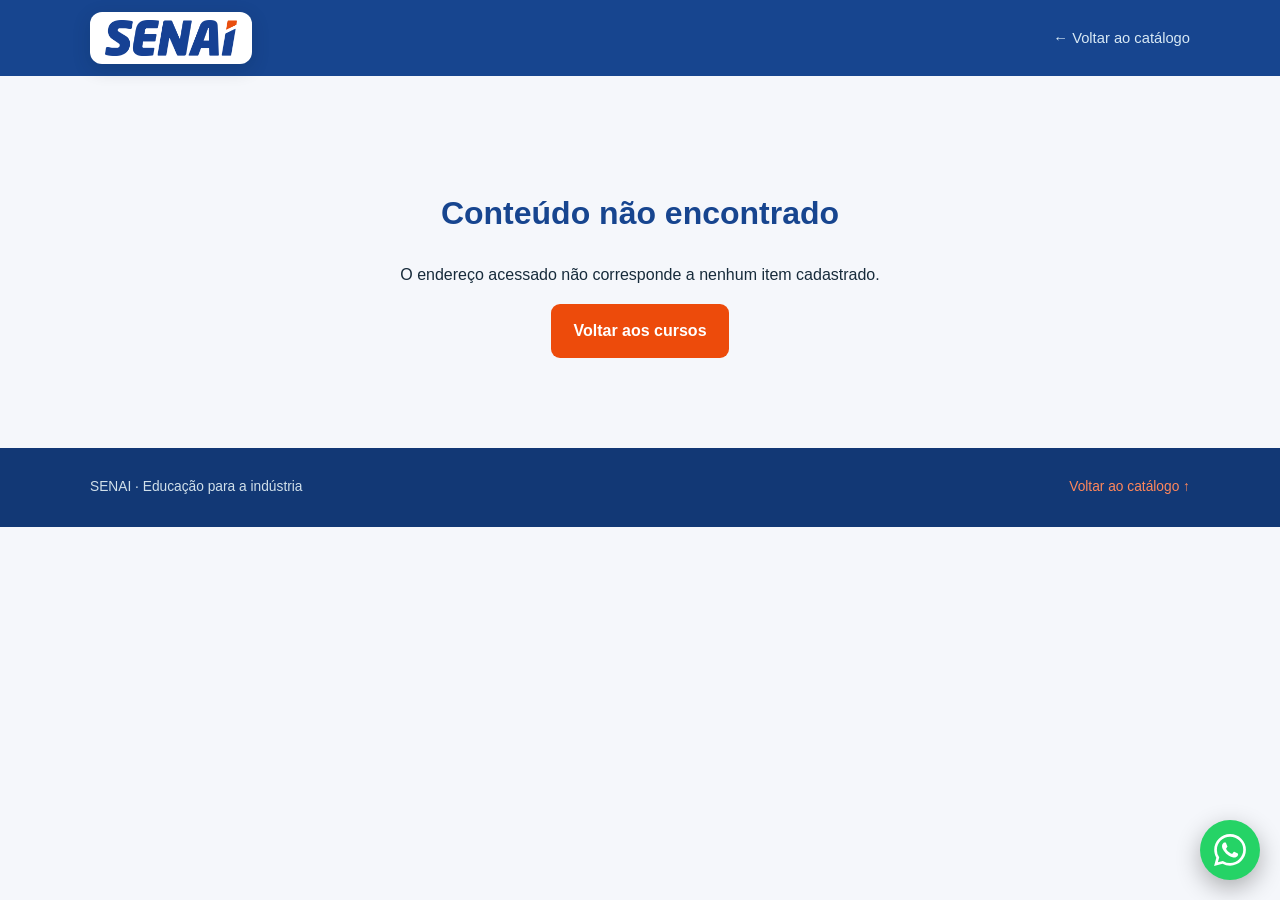
<file: curso.html>
<!DOCTYPE html>
<html lang="pt-BR"><head><meta charset="UTF-8"><meta name="viewport" content="width=device-width, initial-scale=1.0">
<title>Curso | SENAI</title><meta name="description" content="SENAI"><meta name="theme-color" content="#17458f">
<link rel="stylesheet" href="assets/pagina.css"></head><body>
<header class="top"><div class="container"><nav class="nav"><a class="brand" href="index.html" aria-label="SENAI - início"><img src="assets/logo-senai.png" alt="SENAI"></a><a class="back" href="index.html#cursos">← Voltar ao catálogo</a></nav></div></header>
<div id="app"></div>
<footer class="bottom"><div class="container"><span>SENAI · Educação para a indústria</span><a href="index.html#cursos">Voltar ao catálogo ↑</a></div></footer>
<script src="assets/config.js"></script><script src="assets/cursos.js"></script><script src="assets/pagina.js"></script>
<script>renderCurso(CURSOS[idDaUrl()]);</script>
</body></html>
</file>
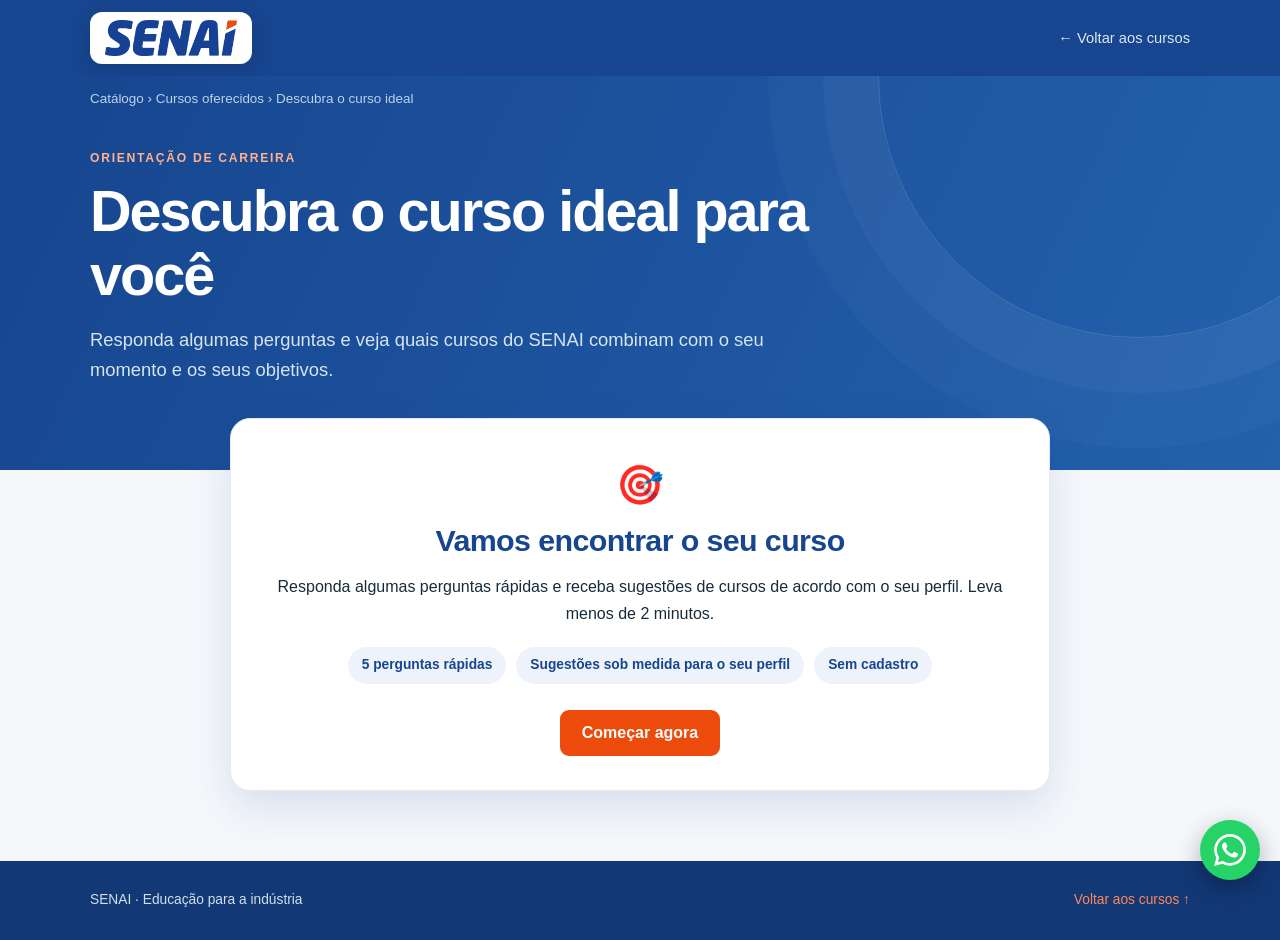
<file: descubra-seu-curso.html>
<!DOCTYPE html>
<html lang="pt-BR"><head><meta charset="UTF-8"><meta name="viewport" content="width=device-width, initial-scale=1.0">
<title>Descubra o curso ideal | SENAI</title><meta name="description" content="Responda algumas perguntas e receba sugestões de cursos do SENAI de acordo com o seu perfil."><meta name="theme-color" content="#17458f">
<link rel="stylesheet" href="assets/pagina.css"></head><body>
<header class="top"><div class="container"><nav class="nav"><a class="brand" href="index.html" aria-label="SENAI - início"><img src="assets/logo-senai.png" alt="SENAI"></a><a class="back" href="index.html#cursos">← Voltar aos cursos</a></nav></div></header>
<section class="hero quiz-hero"><div class="container"><p class="crumbs"><a href="index.html">Catálogo</a> › <a href="index.html#cursos">Cursos oferecidos</a> › Descubra o curso ideal</p>
<div class="kicker">Orientação de carreira</div><h1>Descubra o curso ideal para você</h1><p class="lead">Responda algumas perguntas e veja quais cursos do SENAI combinam com o seu momento e os seus objetivos.</p></div></section>
<main class="container quiz-main"><div id="app"></div></main>
<footer class="bottom"><div class="container"><span>SENAI · Educação para a indústria</span><a href="index.html#cursos">Voltar aos cursos ↑</a></div></footer>
<script src="assets/config.js"></script><script src="assets/cursos.js"></script><script src="assets/orientacao.js"></script><script src="assets/descubra.js"></script>
</body></html>
</file>
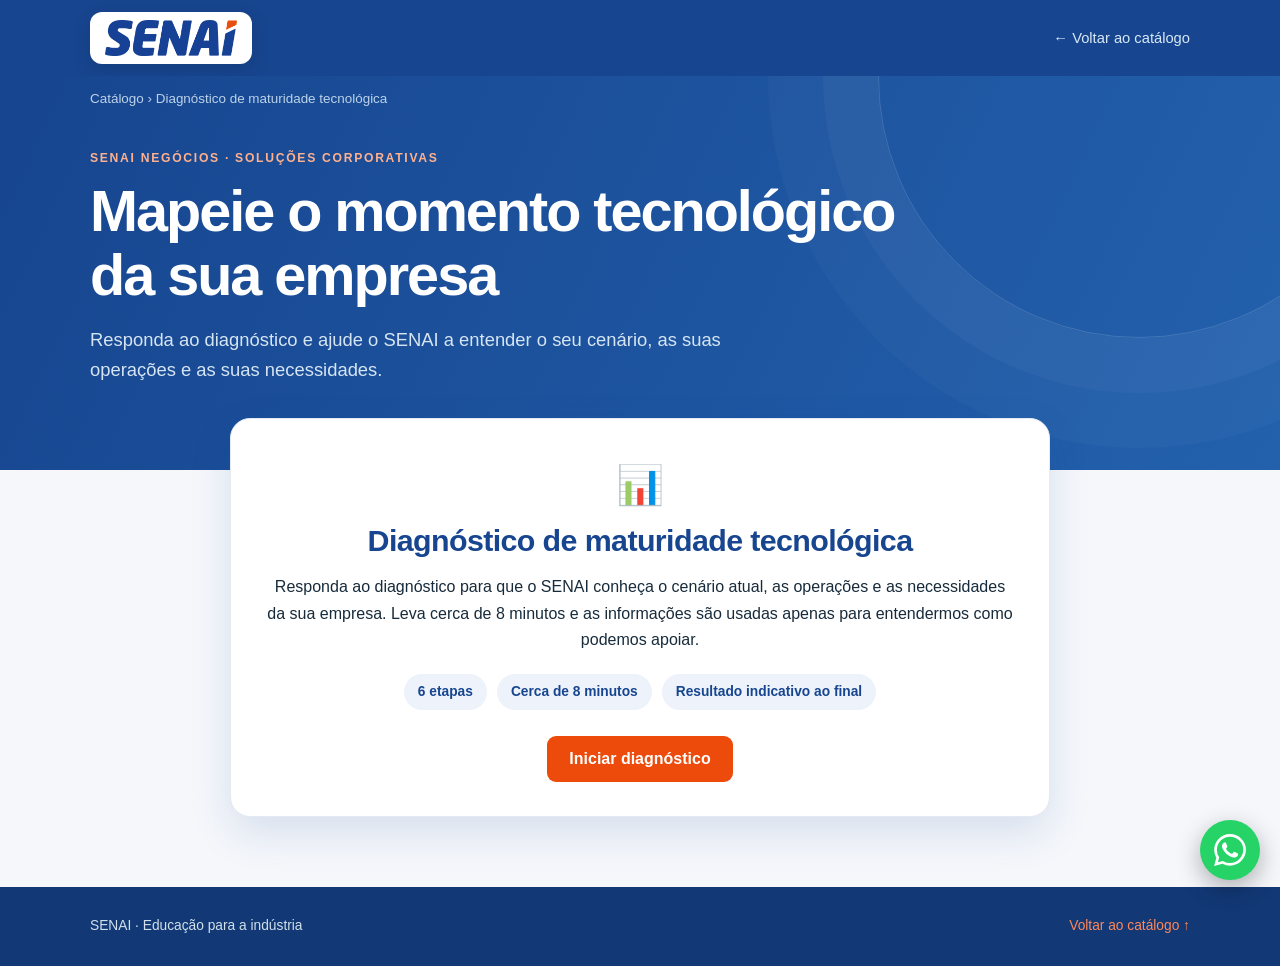
<file: diagnostico-maturidade.html>
<!DOCTYPE html>
<html lang="pt-BR"><head><meta charset="UTF-8"><meta name="viewport" content="width=device-width, initial-scale=1.0">
<title>Diagnóstico de Maturidade Tecnológica | SENAI</title><meta name="description" content="Diagnóstico de maturidade tecnológica para empresas: conheça o seu cenário atual e ajude o SENAI a entender como apoiar."><meta name="theme-color" content="#17458f">
<link rel="stylesheet" href="assets/pagina.css"></head><body>
<header class="top"><div class="container"><nav class="nav"><a class="brand" href="index.html" aria-label="SENAI - início"><img src="assets/logo-senai.png" alt="SENAI"></a><a class="back" href="index.html">← Voltar ao catálogo</a></nav></div></header>
<section class="hero quiz-hero"><div class="container"><p class="crumbs"><a href="index.html">Catálogo</a> › Diagnóstico de maturidade tecnológica</p>
<div class="kicker">SENAI Negócios · Soluções corporativas</div><h1>Mapeie o momento tecnológico da sua empresa</h1><p class="lead">Responda ao diagnóstico e ajude o SENAI a entender o seu cenário, as suas operações e as suas necessidades.</p></div></section>
<main class="container quiz-main"><div id="app"></div></main>
<footer class="bottom"><div class="container"><span>SENAI · Educação para a indústria</span><a href="index.html">Voltar ao catálogo ↑</a></div></footer>
<script src="assets/config.js"></script><script src="assets/maturidade.js"></script><script src="assets/maturidade-motor.js"></script>
</body></html>
</file>
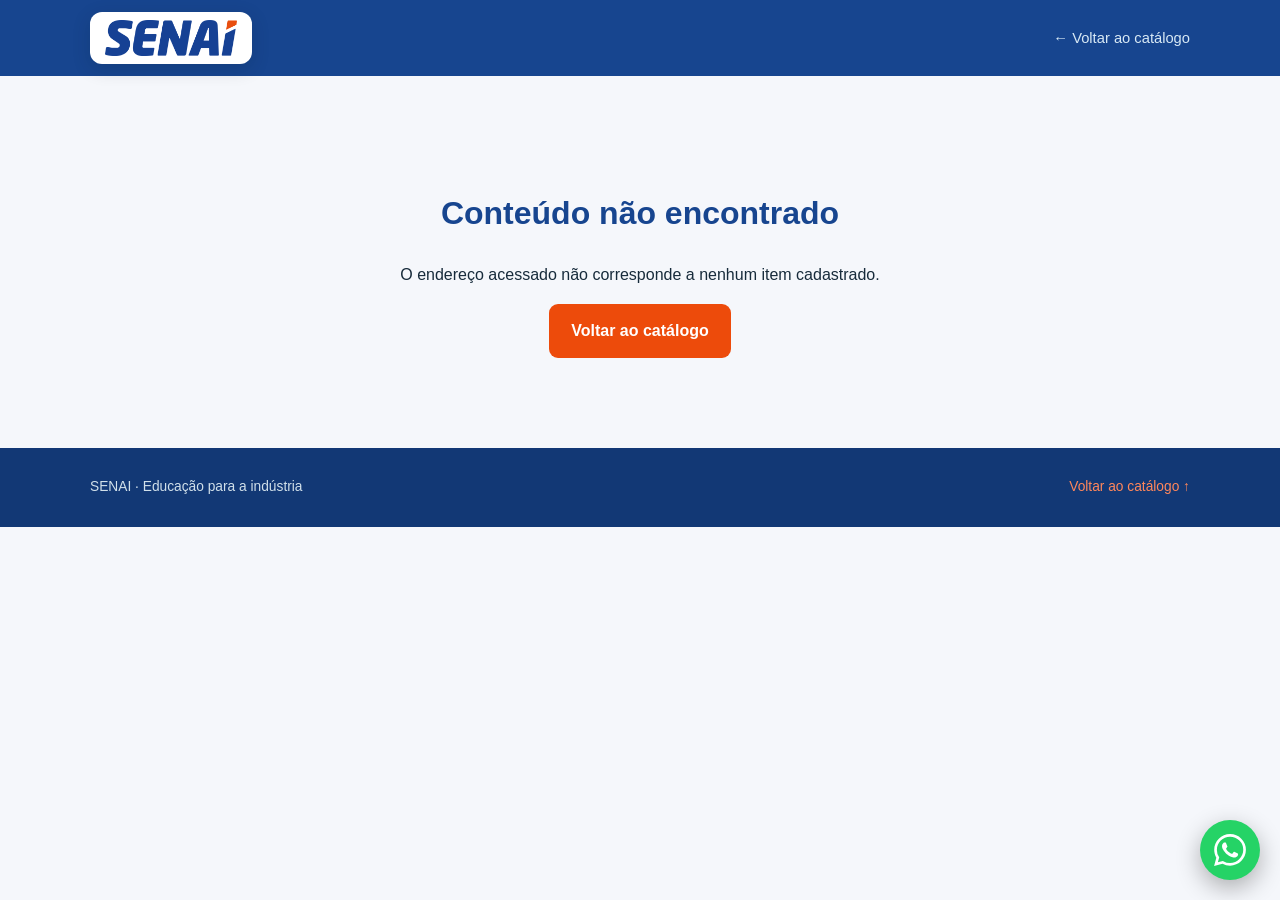
<file: produto.html>
<!DOCTYPE html>
<html lang="pt-BR"><head><meta charset="UTF-8"><meta name="viewport" content="width=device-width, initial-scale=1.0">
<title>Produto | SENAI</title><meta name="description" content="SENAI"><meta name="theme-color" content="#17458f">
<link rel="stylesheet" href="assets/pagina.css"></head><body>
<header class="top"><div class="container"><nav class="nav"><a class="brand" href="index.html" aria-label="SENAI - início"><img src="assets/logo-senai.png" alt="SENAI"></a><a class="back" href="index.html#solucoes">← Voltar ao catálogo</a></nav></div></header>
<div id="app"></div>
<footer class="bottom"><div class="container"><span>SENAI · Educação para a indústria</span><a href="index.html#solucoes">Voltar ao catálogo ↑</a></div></footer>
<script src="assets/config.js"></script><script src="assets/produtos.js"></script><script src="assets/pagina.js"></script>
<script>renderProduto(PRODUTOS[idDaUrl()]);</script>
</body></html>
</file>
<file: assets/pagina.css>
:root{--navy:#17458f;--navy2:#123875;--orange:#ed4b0b;--ink:#172b3b;--muted:#5d7083;--line:#e3eaf3;--bg:#f5f7fb;--shadow:0 16px 42px rgba(23,69,143,.13)}
*{box-sizing:border-box}html{scroll-behavior:smooth}
body{margin:0;background:var(--bg);color:var(--ink);font-family:Inter,"Segoe UI",Arial,sans-serif;line-height:1.65}
.container{width:min(1100px,calc(100% - 40px));margin:auto}
a{color:inherit}
header.top{background:var(--navy);color:#fff}
.nav{height:76px;display:flex;align-items:center;justify-content:space-between}
.brand{background:#fff;border-radius:12px;padding:8px 15px;box-shadow:0 5px 18px #061f3530;display:flex;align-items:center}
.brand img{display:block;width:132px;max-height:42px;object-fit:contain}
.nav a.back{color:#d8e9f5;text-decoration:none;font-size:.92rem}.nav a.back:hover{color:#fff}
.hero{background:linear-gradient(115deg,#17458f,#2361ad);color:#fff;padding:12px 0 64px;position:relative;overflow:hidden}
.hero:before{content:"";position:absolute;width:520px;height:520px;border:1px solid #ffffff26;border-radius:50%;right:-120px;top:-260px;box-shadow:0 0 0 55px #ffffff08,0 0 0 110px #ffffff06}
.crumbs{font-size:.84rem;color:#bcd3ea;margin:0 0 38px;position:relative}.crumbs a{text-decoration:none}.crumbs a:hover{color:#fff}
.hero .kicker{color:#ffb18d;text-transform:uppercase;letter-spacing:.14em;font-size:.76rem;font-weight:850;position:relative}
.hero h1{font-size:clamp(2.1rem,5vw,3.6rem);line-height:1.1;letter-spacing:-.035em;margin:12px 0 0;position:relative;max-width:820px}
.hero .lead{font-size:1.15rem;color:#d6e5f3;max-width:720px;margin:18px 0 0;position:relative}
.tags{display:flex;gap:8px;flex-wrap:wrap;margin-top:22px;position:relative}
.tag{font-size:.7rem;font-weight:850;letter-spacing:.05em;text-transform:uppercase;padding:6px 11px;border-radius:999px;background:#ffffff1f;border:1px solid #ffffff3d}
.tag.live{background:#e8f6ee;color:#167044;border-color:#e8f6ee}
.btn{display:inline-flex;align-items:center;justify-content:center;border:0;border-radius:9px;padding:14px 22px;background:var(--orange);color:#fff;font-weight:800;text-decoration:none;cursor:pointer;font-size:1rem;transition:.2s}
.btn:hover{transform:translateY(-2px);filter:brightness(1.06)}
.layout{display:grid;grid-template-columns:minmax(0,1fr) 330px;gap:40px;padding:56px 0 24px;align-items:start}
.layout.single{grid-template-columns:minmax(0,780px)}
.content section{margin-bottom:44px}
.content h2{color:var(--navy);font-size:1.5rem;letter-spacing:-.02em;margin:0 0 14px;padding-left:14px;border-left:4px solid var(--orange);line-height:1.25}
.content p{margin:0 0 16px;color:#33485b;font-size:1.04rem}
.checks{list-style:none;padding:0;margin:0;display:grid;gap:11px}
.checks li{position:relative;padding:12px 16px 12px 44px;background:#fff;border:1px solid var(--line);border-radius:11px;color:#33485b}
.checks li:before{content:"✓";position:absolute;left:15px;top:11px;width:21px;height:21px;border-radius:50%;background:var(--orange);color:#fff;font-size:.8rem;font-weight:900;display:grid;place-items:center}
.cards{display:grid;grid-template-columns:repeat(3,1fr);gap:16px}
.card{background:#fff;border:1px solid var(--line);border-radius:14px;padding:20px;border-top:4px solid var(--orange)}
.card h3{margin:0 0 7px;color:var(--navy);font-size:1.05rem;line-height:1.3}.card p{margin:0;font-size:.92rem;color:var(--muted)}
.modules{counter-reset:m;display:grid;gap:10px;padding:0;list-style:none;margin:0}
.modules li{counter-increment:m;display:grid;grid-template-columns:42px 1fr auto;gap:14px;align-items:start;background:#fff;border:1px solid var(--line);border-radius:12px;padding:15px 18px}
.modules li:before{content:counter(m);width:34px;height:34px;border-radius:50%;background:var(--navy);color:#fff;font-weight:800;display:grid;place-items:center}
.modules b{display:block;color:var(--navy)}.modules span{font-size:.9rem;color:var(--muted)}.modules em{font-style:normal;font-size:.8rem;font-weight:800;color:var(--orange);white-space:nowrap}
aside.summary{position:sticky;top:20px;background:#fff;border:1px solid var(--line);border-radius:16px;box-shadow:var(--shadow);overflow:hidden}
aside.summary .price{background:var(--navy);color:#fff;padding:20px 22px}
aside.summary .price small{display:block;color:#ffd0b8;text-transform:uppercase;letter-spacing:.12em;font-weight:850;font-size:.7rem}
aside.summary .price strong{font-size:1.7rem;line-height:1.2}.aside-body{padding:6px 22px 22px}
.fact{padding:13px 0;border-bottom:1px solid var(--line)}.fact b{display:block;color:var(--navy);font-size:.7rem;text-transform:uppercase;letter-spacing:.09em}.fact span{font-size:.94rem}
.aside-body .btn{width:100%;margin-top:18px}
.contact{background:var(--navy);color:#fff;padding:64px 0;margin-top:30px}
.contact-grid{display:grid;grid-template-columns:1fr 1.15fr;gap:48px;align-items:start}
.contact .kicker{color:#ffb18d;text-transform:uppercase;letter-spacing:.14em;font-size:.76rem;font-weight:850}
.contact h2{font-size:clamp(1.7rem,3vw,2.3rem);letter-spacing:-.03em;line-height:1.15;margin:10px 0 14px}.contact p{color:#cfe0f0;margin:0}
form.cf{background:#fff;color:var(--ink);border-radius:16px;padding:26px;display:grid;grid-template-columns:1fr 1fr;gap:14px}
form.cf label{display:block;font-size:.76rem;font-weight:800;color:var(--navy);text-transform:uppercase;letter-spacing:.06em}
form.cf input,form.cf textarea{display:block;width:100%;margin-top:6px;font:inherit;border:1px solid #d5e1e9;border-radius:9px;padding:11px 13px;outline:none;color:var(--ink)}
form.cf input:focus,form.cf textarea:focus{border-color:var(--orange);box-shadow:0 0 0 3px #ed4b0b1c}
form.cf .full{grid-column:1/-1}form.cf textarea{min-height:104px;resize:vertical}
.cf-msg{grid-column:1/-1;font-size:.88rem;color:#167044;margin:0;display:none}
footer.bottom{background:var(--navy2);color:#d1e0ea;padding:28px 0;font-size:.86rem}
footer.bottom .container{display:flex;justify-content:space-between;gap:16px;flex-wrap:wrap}footer.bottom a{color:#ff875b;text-decoration:none}
@media(max-width:900px){.layout{grid-template-columns:1fr}aside.summary{position:static;order:-1}.cards{grid-template-columns:1fr}.contact-grid{grid-template-columns:1fr;gap:28px}}
@media(max-width:560px){form.cf{grid-template-columns:1fr}.modules li{grid-template-columns:36px 1fr}.modules em{grid-column:2}}
a.card{display:block;text-decoration:none;color:inherit;transition:.2s}a.card:hover{transform:translateY(-3px);box-shadow:var(--shadow)}
a.card .mais{display:block;margin-top:10px;font-size:.82rem;font-weight:800;color:var(--orange)}
.notfound{padding:90px 0;text-align:center}.notfound h1{color:var(--navy)}
.turmas{list-style:none;margin:0;padding:0;display:grid;gap:12px}
.turmas li{display:grid;grid-template-columns:68px 1fr auto;gap:18px;align-items:center;background:#fff;border:1px solid var(--line);border-radius:14px;padding:16px 18px}
.turmas .data{background:var(--navy);color:#fff;border-radius:11px;text-align:center;padding:8px 0;line-height:1.1}
.turmas .data b{display:block;font-size:1.5rem}.turmas .data span{font-size:.7rem;font-weight:800;letter-spacing:.1em;text-transform:uppercase;color:#ffd0b8}
.turmas h3{margin:0 0 3px;font-size:1.02rem;color:var(--navy)}.turmas p{margin:0;font-size:.9rem;color:var(--muted)}
.turmas .acao{display:flex;flex-direction:column;align-items:flex-end;gap:8px}
.turmas .st{font-size:.68rem;font-weight:850;text-transform:uppercase;letter-spacing:.05em;padding:5px 10px;border-radius:999px;background:#eef2f7;color:#506274}
.turmas .st.abertas{background:#e8f6ee;color:#167044}.turmas .st.limitadas{background:#fff0e8;color:#c2410c}.turmas .st.andamento{background:#e7effa;color:var(--navy)}
.turmas .acao a{font-size:.86rem;font-weight:800;color:var(--orange);text-decoration:none}.turmas .acao a:hover{text-decoration:underline}
.nota{font-size:.84rem!important;color:var(--muted)!important;margin:12px 0 0!important}
@media(max-width:560px){.turmas li{grid-template-columns:60px 1fr}.turmas .acao{grid-column:1/-1;flex-direction:row;justify-content:space-between;align-items:center}}
/* Curso: card de resumo dentro do hero, compacto e visível sem rolar */
.hero-grid{display:grid;grid-template-columns:minmax(0,1fr) 340px;gap:44px;align-items:start;position:relative}
.hero-text{padding-bottom:6px}
.hero .summary{position:static;color:var(--ink);margin-top:2px;box-shadow:0 18px 44px #06203f55;border:0}
aside.summary .price{padding:13px 18px;display:block}
aside.summary .price strong{font-size:1.45rem}
.price .pv{display:flex;align-items:baseline;gap:9px;flex-wrap:wrap}.price .pv span{font-size:.82rem;color:#cfe0f0}
.aside-body{padding:4px 18px 16px;display:grid;grid-template-columns:1fr 1fr;column-gap:14px}
.aside-body .fact{padding:9px 0}.aside-body .fact.full{grid-column:1/-1}
.aside-body .fact b{font-size:.64rem}.aside-body .fact span{font-size:.86rem;line-height:1.35}
.aside-body .btn{grid-column:1/-1;margin-top:12px;padding:11px 18px}
.hero:has(.hero-grid){padding-bottom:44px}
@media(max-width:900px){.hero-grid{grid-template-columns:1fr;gap:26px}}
/* Seção única Fale conosco: WhatsApp em destaque + formulário */
.contact{background:linear-gradient(160deg,var(--navy2),var(--navy));padding:72px 0 76px;margin-top:30px;color:#fff}
.ct-head{max-width:720px;margin-bottom:34px}
.ct-head h2{font-size:clamp(1.8rem,3.4vw,2.5rem);letter-spacing:-.03em;line-height:1.15;margin:10px 0 12px}.ct-head p{color:#cfe0f0;margin:0;font-size:1.05rem}
.ct-grid{display:grid;grid-template-columns:1.15fr 1fr;gap:26px;align-items:stretch}
.ct-wa{background:linear-gradient(145deg,#f25a1f,#d03b05);border-radius:22px;padding:38px;position:relative;overflow:hidden;box-shadow:0 24px 54px #00000045;display:flex;flex-direction:column;align-items:flex-start}
.ct-wa:before{content:"";position:absolute;width:340px;height:340px;border-radius:50%;right:-120px;top:-130px;border:1px solid #ffffff38;box-shadow:0 0 0 40px #ffffff10,0 0 0 80px #ffffff0a}
.ct-ico{width:64px;height:64px;border-radius:18px;background:#fff;color:var(--orange);display:grid;place-items:center;position:relative}.ct-ico svg{width:36px;height:36px}
.ct-wa h3{font-size:clamp(1.75rem,3.2vw,2.4rem);line-height:1.1;letter-spacing:-.035em;margin:20px 0 12px;position:relative}
.ct-wa p{margin:0;color:#ffe9de;font-size:1.06rem;position:relative}
.ct-chips{display:flex;flex-wrap:wrap;gap:9px;margin:20px 0 28px;position:relative}
.ct-chips span{background:#ffffff26;border:1px solid #ffffff55;border-radius:999px;padding:7px 14px;font-size:.86rem;font-weight:700}.ct-chips span:before{content:"✓ ";font-weight:900}
.btn-wa{display:inline-flex;align-items:center;justify-content:center;gap:13px;background:#fff;color:#c93a05;font-size:1.22rem;font-weight:900;text-decoration:none;padding:21px 34px;border-radius:14px;box-shadow:0 14px 34px #0000004d;animation:waBtn 2.2s infinite;transition:transform .2s;position:relative;margin-top:auto}
.btn-wa:hover{transform:translateY(-3px) scale(1.03)}.btn-wa svg{width:30px;height:30px;flex:none}
@keyframes waBtn{0%{box-shadow:0 0 0 0 #ffffffaa,0 14px 34px #0000004d}70%{box-shadow:0 0 0 18px #ffffff00,0 14px 34px #0000004d}100%{box-shadow:0 0 0 0 #ffffff00,0 14px 34px #0000004d}}
@media(prefers-reduced-motion:reduce){.btn-wa{animation:none}}
.ct-form{background:#fff;color:var(--ink);border-radius:22px;padding:30px;box-shadow:0 18px 44px #00000030}
.ct-form h3{color:var(--navy);margin:0 0 4px;font-size:1.2rem}.ct-form>p{color:var(--muted);font-size:.92rem;margin:0 0 18px}
.ct-form form.cf{padding:0;border-radius:0;background:none}
@media(max-width:900px){.ct-grid{grid-template-columns:1fr}.btn-wa{width:100%;margin-top:6px}}
/* Slider de complementos */
.slider{position:relative}
.trilho{display:flex;gap:16px;overflow-x:auto;scroll-snap-type:x mandatory;scrollbar-width:none;padding:4px 2px 8px}.trilho::-webkit-scrollbar{display:none}
.trilho .slide{flex:0 0 calc((100% - 32px)/3);scroll-snap-align:start}
.seta{position:absolute;top:50%;transform:translateY(-50%);z-index:2;width:42px;height:42px;border-radius:50%;border:0;background:var(--navy);color:#fff;font-size:1.7rem;line-height:1;cursor:pointer;box-shadow:0 8px 20px #17458f55;display:grid;place-items:center;padding:0 0 3px;transition:.2s}
.seta:hover:not(:disabled){background:var(--orange)}.seta:disabled{opacity:.3;cursor:default}.seta[hidden]{display:none}
.seta.prev{left:-18px}.seta.next{right:-18px}
@media(max-width:700px){.trilho .slide{flex-basis:calc((100% - 16px)/2)}.seta.prev{left:-8px}.seta.next{right:-8px}}
@media(max-width:480px){.trilho .slide{flex-basis:84%}}
/* Questionário Descubra o curso ideal */
.quiz-hero{padding-bottom:84px}.quiz-main{margin-top:-52px;position:relative;padding-bottom:70px}
.quiz{max-width:820px;margin:0 auto}.quiz.wide{max-width:1100px}
.quiz-box{background:#fff;border:1px solid var(--line);border-radius:20px;padding:34px;box-shadow:var(--shadow)}
.quiz-box.center{text-align:center}.quiz-box h2{margin:0 0 8px;color:var(--navy);font-size:clamp(1.4rem,2.6vw,1.9rem);letter-spacing:-.02em;line-height:1.2}
.quiz-box .aj{margin:0 0 4px;color:var(--muted)}.quiz-ico{font-size:2.4rem;margin-bottom:6px}
.quiz-info{list-style:none;display:flex;gap:10px;flex-wrap:wrap;justify-content:center;padding:0;margin:20px 0 26px}
.quiz-info li{background:#eef3fb;color:var(--navy);border-radius:999px;padding:7px 14px;font-size:.86rem;font-weight:700}
.quiz-prog{display:flex;align-items:center;gap:14px;margin-bottom:14px;color:var(--navy);font-weight:800;font-size:.85rem}.quiz-prog>span{white-space:nowrap}
.barra{flex:1;height:8px;background:#dce6f4;border-radius:99px;overflow:hidden}.barra i{display:block;height:100%;background:var(--orange);border-radius:99px;transition:width .35s}
.ops{display:grid;grid-template-columns:1fr 1fr;gap:12px;margin:22px 0}
.op{text-align:left;font:inherit;background:#fff;border:2px solid var(--line);border-radius:14px;padding:16px 18px;cursor:pointer;display:block;transition:.18s;color:var(--ink)}
.op b{display:block;color:var(--navy);font-size:1rem}.op span{display:block;color:var(--muted);font-size:.86rem;margin-top:3px;line-height:1.4}
.op:hover{border-color:#9fb8de;transform:translateY(-2px)}.op.on{border-color:var(--orange);background:#fff5f0;box-shadow:0 8px 20px #ed4b0b22}
.quiz-nav{display:flex;justify-content:space-between;align-items:center;gap:14px}.quiz-nav.c{justify-content:center;margin-top:22px}
.btn[disabled]{opacity:.4;cursor:not-allowed;transform:none}
.lnk{background:none;border:0;font:inherit;font-weight:800;color:var(--navy);cursor:pointer;text-decoration:none;padding:6px 2px}.lnk:hover{color:var(--orange)}
.quiz-head{text-align:center;margin:8px 0 26px}.quiz-head h2{margin:0 0 6px;color:var(--navy);font-size:clamp(1.6rem,3vw,2.2rem);letter-spacing:-.03em}.quiz-head p{margin:0;color:var(--muted)}
.res-grid{display:grid;grid-template-columns:repeat(3,1fr);gap:18px;align-items:stretch;margin-bottom:26px}
.res{background:#fff;border:1px solid var(--line);border-top:4px solid var(--navy);border-radius:16px;padding:22px;display:flex;flex-direction:column;box-shadow:0 8px 24px #17458f12}
.res.top{border-top-color:var(--orange);box-shadow:0 18px 40px #ed4b0b24}
.res-h{display:flex;justify-content:space-between;gap:8px;align-items:center;margin-bottom:8px;flex-wrap:wrap}
.rank{font-size:.7rem;font-weight:900;letter-spacing:.07em;text-transform:uppercase;color:var(--orange)}.ader{font-size:.82rem;color:var(--muted)}.ader b{color:var(--navy);font-size:1rem}
.res .barra{flex:none;margin-bottom:14px}.res h3{margin:0;color:var(--navy);font-size:1.18rem;line-height:1.3}
.res .cat{margin:4px 0 10px;font-size:.74rem;font-weight:850;text-transform:uppercase;letter-spacing:.08em;color:var(--muted)}.res p{margin:0 0 12px;font-size:.92rem;color:#40566a}
.res .checks{gap:7px;margin-bottom:14px}.res .checks li{padding:8px 12px 8px 38px;font-size:.84rem;border-radius:9px}.res .checks li:before{left:11px;top:8px;width:18px;height:18px;font-size:.7rem}
.res-f{display:grid;grid-template-columns:1fr 1fr;gap:10px;margin:auto 0 16px;padding-top:12px;border-top:1px solid var(--line)}
.res-f span{font-size:.86rem}.res-f b{display:block;font-size:.64rem;text-transform:uppercase;letter-spacing:.09em;color:var(--navy)}
.res-a{display:flex;flex-direction:column;gap:6px;align-items:flex-start}
.quiz-box.ajuda{background:linear-gradient(145deg,#f25a1f,#d03b05);color:#fff;border:0}.ajuda h3{margin:0 0 6px;font-size:1.5rem}.ajuda p{margin:0 0 20px;color:#ffe9de}
.ajuda .btn-wa{margin-top:0}.ajuda .lnk{color:#fff}.ajuda .lnk:hover{text-decoration:underline;color:#fff}
@media(max-width:900px){.res-grid{grid-template-columns:1fr}.ops{grid-template-columns:1fr}.quiz-box{padding:24px}}
/* Formulário de maturidade tecnológica */
.quiz.wide2{max-width:900px}
.mf-grid{display:grid;grid-template-columns:1fr 1fr;gap:18px 16px;margin:22px 0 8px}
.mf{grid-column:1/-1}.mf.meia{grid-column:auto}
.mf-l{display:block;font-weight:800;color:var(--navy);font-size:.9rem;margin-bottom:7px}.mf-l i{color:var(--orange);font-style:normal}.mf-l small{font-weight:600;color:var(--muted)}
.mf input,.mf select,.mf textarea{display:block;width:100%;font:inherit;color:var(--ink);background:#fff;border:1px solid #d5e1e9;border-radius:10px;padding:12px 14px;outline:none}
.mf textarea{min-height:108px;resize:vertical}.mf input:focus,.mf select:focus,.mf textarea:focus{border-color:var(--orange);box-shadow:0 0 0 3px #ed4b0b1c}
.mf-e{margin:5px 0 0;font-size:.82rem;color:#c0310a;font-weight:700;min-height:0}.mf-e:empty{display:none}
.mf.inv input,.mf.inv select,.mf.inv textarea{border-color:#d9532c}.mf.inv .ops{outline:2px solid #f5c9bb;outline-offset:6px;border-radius:12px}
.ops.compact{margin:0;grid-template-columns:1fr 1fr;gap:10px}.ops.compact .op{padding:12px 15px}.ops.compact .op b{font-size:.92rem;font-weight:700}
.rev{display:grid;grid-template-columns:1fr 1fr;gap:12px 18px;margin:20px 0}.rev div{background:#f3f7fc;border-radius:10px;padding:11px 14px}
.rev dt{font-size:.66rem;font-weight:850;text-transform:uppercase;letter-spacing:.09em;color:var(--navy)}.rev dd{margin:2px 0 0;font-size:.94rem;word-break:break-word}
.aceite{display:flex;gap:11px;align-items:flex-start;background:#fff5f0;border:1px solid #f6d3c6;border-radius:12px;padding:14px 16px;font-size:.88rem;color:#40566a;cursor:pointer}.aceite input{margin-top:3px;width:18px;height:18px;accent-color:var(--orange);flex:none}
.mat{text-align:left;background:#f3f7fc;border-radius:16px;padding:22px;margin:22px 0}
.mat-h{display:flex;justify-content:space-between;gap:10px;align-items:baseline;flex-wrap:wrap;margin-bottom:6px}.mat-h span{font-size:.72rem;font-weight:850;text-transform:uppercase;letter-spacing:.1em;color:var(--muted)}.mat-h b{color:var(--navy);font-size:1.4rem}
.mat>p{margin:0 0 16px;color:#40566a;font-size:.95rem}.mat small{display:block;margin-top:14px;color:var(--muted);font-size:.8rem}
.dim{display:grid;grid-template-columns:190px 1fr 44px;gap:12px;align-items:center;margin:9px 0;font-size:.88rem}.dim .barra{flex:none}.dim b{color:var(--navy);text-align:right}
.acoes{display:flex;flex-wrap:wrap;gap:10px;justify-content:center}
.btn-sec{display:inline-flex;align-items:center;justify-content:center;background:#fff;color:var(--navy);border:2px solid var(--navy);border-radius:9px;padding:12px 18px;font:inherit;font-weight:800;cursor:pointer;text-decoration:none;transition:.2s}.btn-sec:hover{background:var(--navy);color:#fff}
@media(max-width:700px){.mf-grid,.rev{grid-template-columns:1fr}.mf.meia{grid-column:1/-1}.ops.compact{grid-template-columns:1fr}.dim{grid-template-columns:1fr 44px}.dim span{grid-column:1/-1}.dim .barra{grid-column:1}}
</file>
